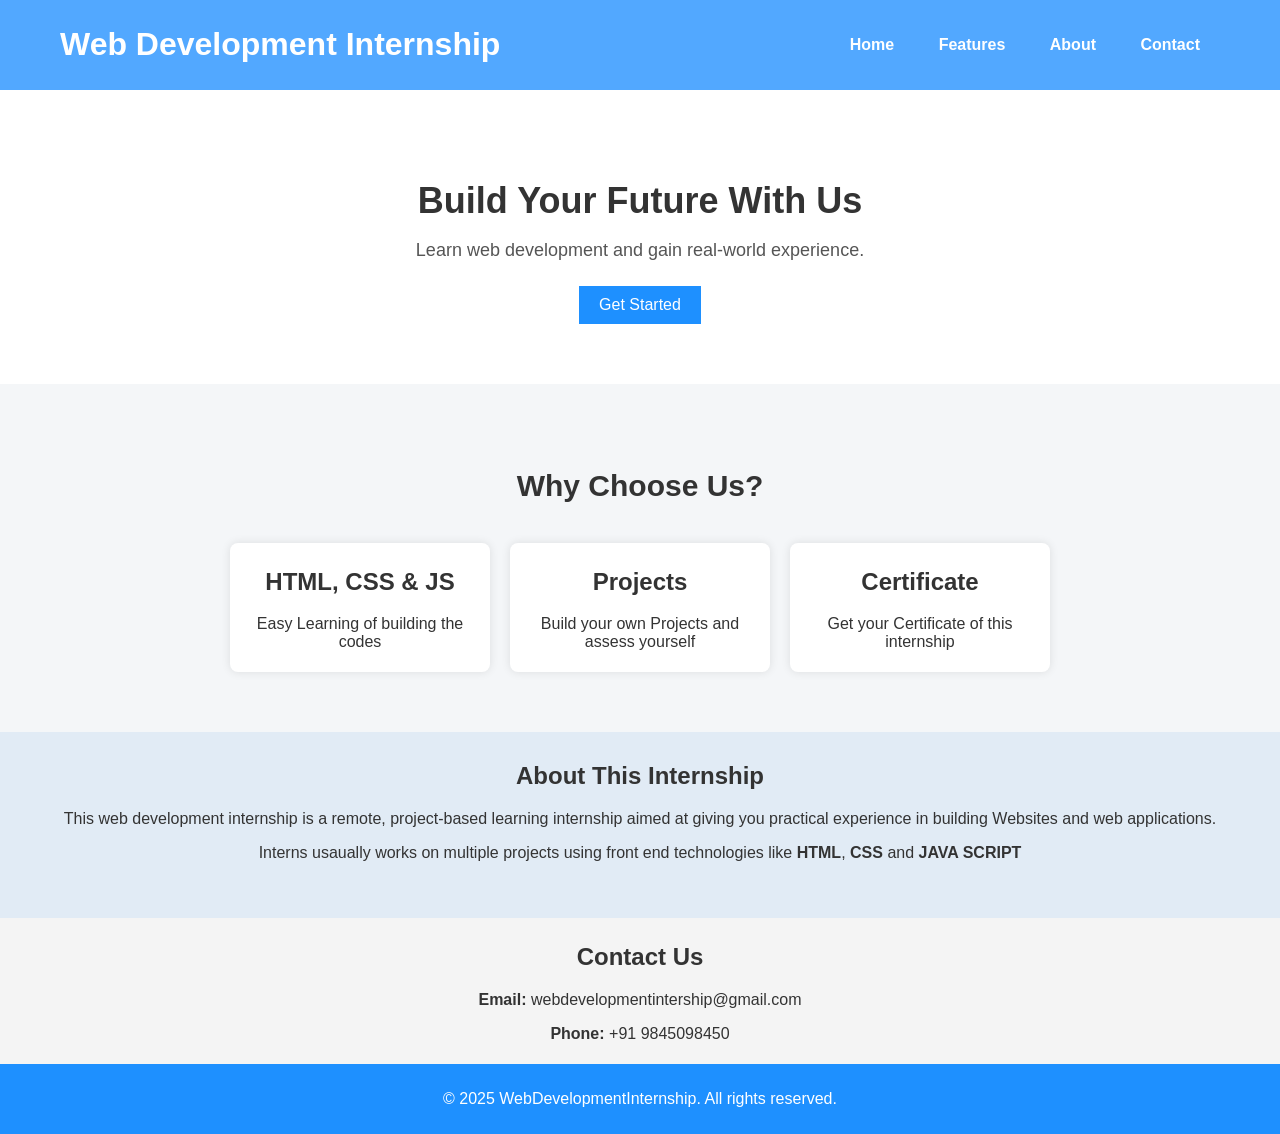
<file: landing page 2/index.html>
<!DOCTYPE html>
<html lang="en">
<head>
    <meta charset="UTF-8">
    <title>Task 1 Landing Page</title>
    <link rel="stylesheet" href="style.css">
</head>
<body>

    <!-- Header -->
    <header>
        <h1>Web Development Internship</h1>
        <nav>
            <a href="#home">Home</a>
            <a href="#why">Features</a>
            <a href="#about">About</a>
            <a href="#contact">Contact</a>
        </nav>
    </header>

    <!-- Hero Section -->
    <section class="hero" id="home">
        <h2>Build Your Future With Us</h2>
        <p>Learn web development and gain real-world experience.</p>
        <button>Get Started</button>
    </section>

    <!-- Features Section -->
    <section class="features" id="why">
        <h2 class="section-title">Why Choose Us?</h2>
        <div class="feature-container">
            <div class="feature-box">
                <h2>HTML, CSS & JS</h2>
                <p>Easy Learning of building the codes</p>
            </div>

            <div class="feature-box">
                <h2>Projects</h2>
                <p>Build your own Projects and assess yourself</p>
            </div>

            <div class="feature-box">
                <h2>Certificate</h2>
                <p>Get your Certificate of this internship</p>
            </div>
        </div>
    </section>

    <!-- ===== About Section ===== -->
    <section class="about" id="about">
        <div class="about-text">
            <center><h2>About This Internship</h2></center>
            <center><p>
                This web development internship is a remote, project-based learning internship aimed at giving you practical experience in building Websites and web applications.</p> 
            <p>Interns usaually works on multiple projects using front end technologies like <b>HTML</b>, <b>CSS</b> and <b>JAVA SCRIPT</b></p></center>

        </div>

        
    </section>


    <!-- Contact Section -->
    <section class="contact" id="contact">
        <h2>Contact Us</h2>
        <p><b>Email:</b> webdevelopmentintership@gmail.com</p>
        <p><b>Phone:</b> +91 9845098450</p>
    </section>

    <!-- Footer -->
    <footer>
        <p>© 2025 WebDevelopmentInternship. All rights reserved.</p>
    </footer>

</body>
</html>
</file>
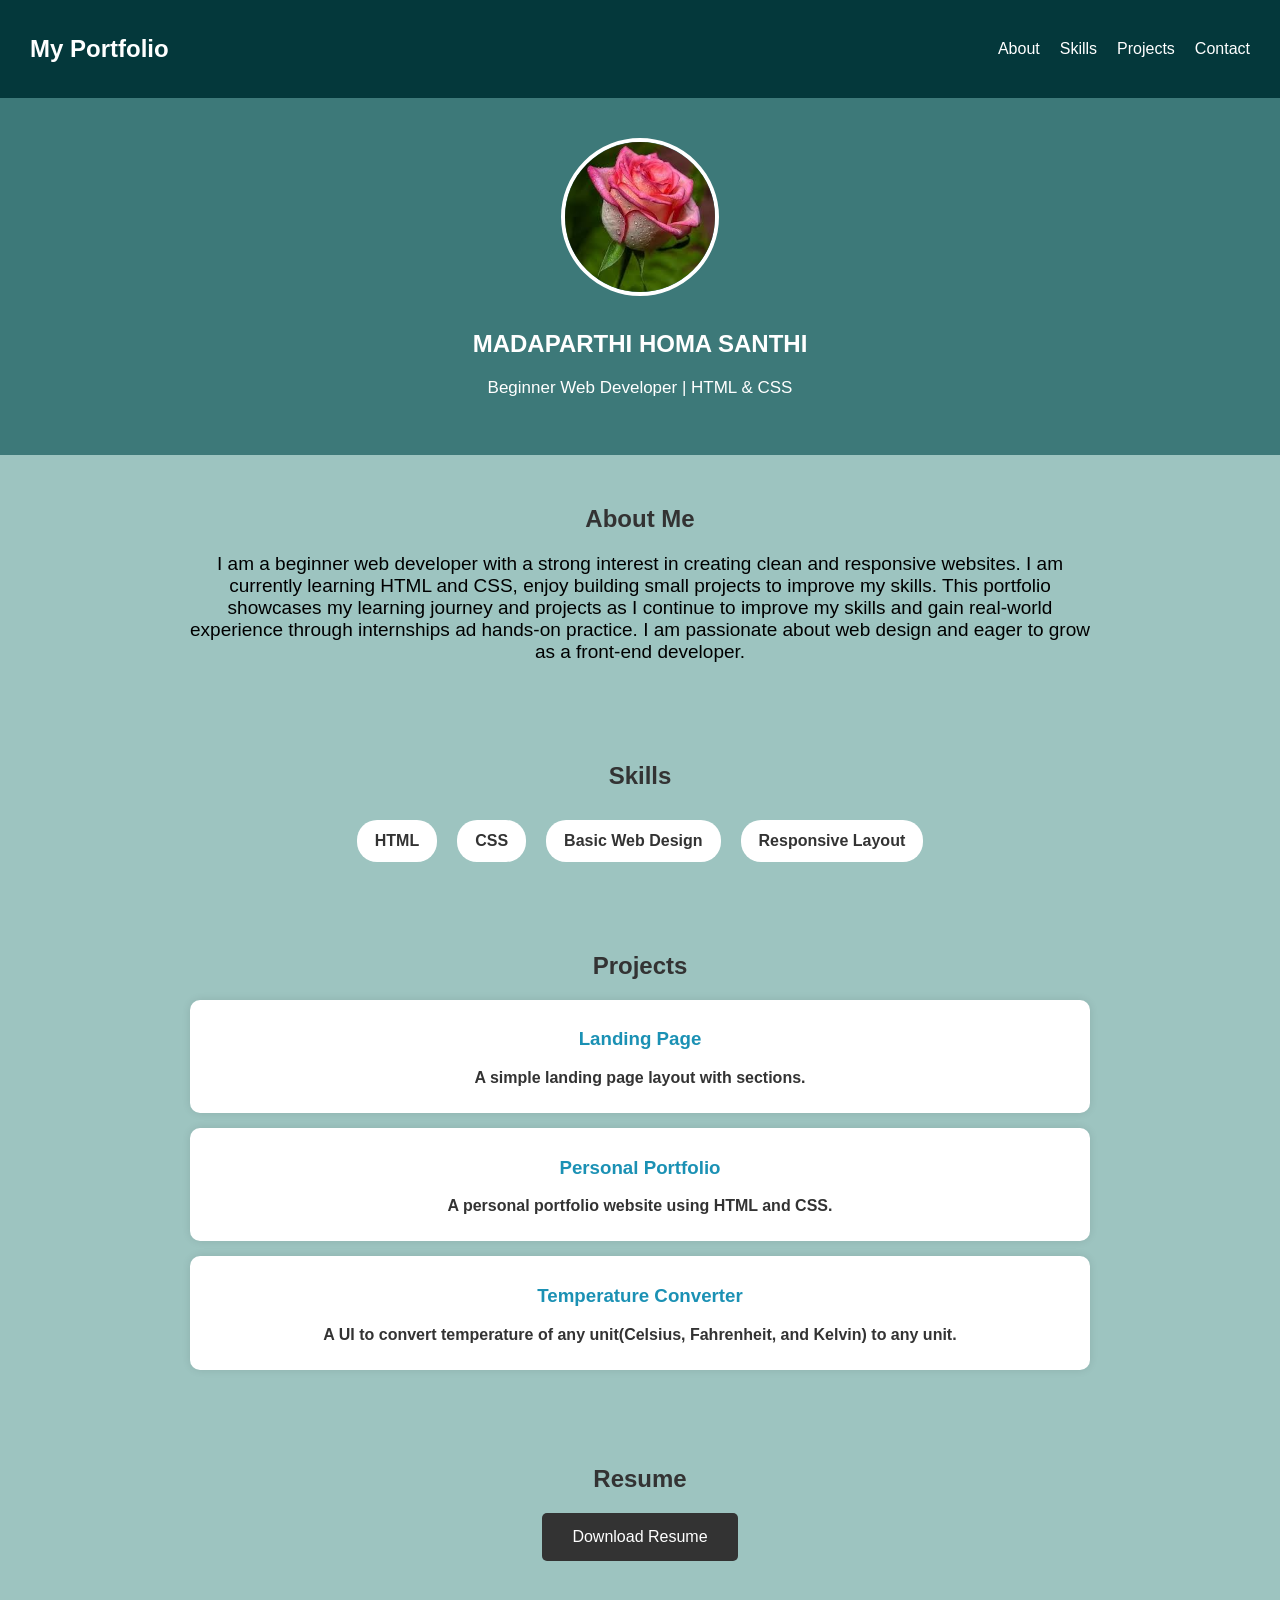
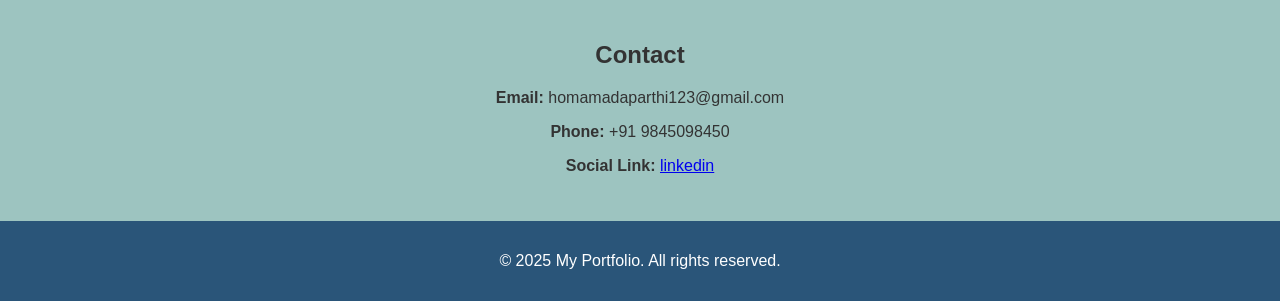
<file: portfolio/index.html>
<!DOCTYPE html>
<html lang="en">
<head>
    <meta charset="UTF-8">
    <meta name="viewport" content="width=device-width, initial-scale=1.0">
    <title>My Portfolio</title>

    <!-- Link CSS file -->
    <link rel="stylesheet" href="style.css">
</head>
<body>

    <!-- Navigation Bar -->
    <nav>
        <h2 class="logo">My Portfolio</h2>
        <ul>
            <li><a href="#about">About</a></li>
            <li><a href="#skills">Skills</a></li>
            <li><a href="#projects">Projects</a></li>
            <li><a href="#contact">Contact</a></li>
        </ul>
    </nav>

    <!-- Header Section -->
    <header>
        <img src="profile.jpg" alt="Profile Photo" class="profile-img">
        <h2>MADAPARTHI HOMA SANTHI</h2>
        <p style="font-size: 17px;">Beginner Web Developer | HTML & CSS</p>
    </header>

    <!-- About Section -->
    <section class="about" id="about">
        <h2 class="section-title">About Me</h2>
        <p style="font-size: 19px; color: black;">
            I am a beginner web developer with a strong interest in creating clean and responsive websites.
            I am currently learning HTML and CSS, enjoy building small projects to improve my skills.
            This portfolio showcases my learning journey and projects as I continue to improve my skills and gain real-world experience through internships ad hands-on practice.
            I am passionate about web design and eager to grow as a front-end developer.
        </p>
    </section>

    <!-- Skills Section -->
    <section class="skills" id="skills">
        <h2>Skills</h2>
        <div class="skills-box">
            <span>HTML</span>
            <span>CSS</span>
            <span>Basic Web Design</span>
            <span>Responsive Layout</span>
        </div>
    </section>

    <!-- Projects Section -->
    <section class="projects" id="projects">
        <h2>Projects</h2>

        <div class="project">
            <center><h3 style="color: rgba(18, 140, 177, 0.959);">Landing Page</h3></center>
            <p style="font-weight: 600;">A simple landing page layout with sections.</p>
        </div>

        <div class="project">
            <center><h3 style="color: rgba(18, 140, 177, 0.959);">Personal Portfolio</h3></center>
            <p style="font-weight: 600;">A personal portfolio website using HTML and CSS.</p>
        </div>

        <div class="project">
            <center><h3 style="color: rgba(18, 140, 177, 0.959);">Temperature Converter</h3></center>
            <p style="font-weight: 600;">A UI to convert temperature of any unit(Celsius, Fahrenheit, and Kelvin) to any unit.</p>
        </div>
    </section>

    <!-- Resume Section -->
    <section>
        <h2>Resume</h2>
        <center><a href="resume.pdf" class="btn" download>Download Resume</a></center>
    </section>

    <!-- Contact Section -->
    <section class="contact" id="contact">
        <h2>Contact</h2>
        <p><b>Email:</b> homamadaparthi123@gmail.com</p>
        <p><b>Phone:</b> +91 9845098450</p>
        <p><b>Social Link:</b> <a href="https://www.linkedin.com/in/homa-santhi-madaparthi-b99b94304?utm_source=share&utm_campaign=share_via&utm_content=profile&utm_medium=android_app">linkedin</a></p>
    </section>

    <!-- Footer -->
    <footer>
        <p>© 2025 My Portfolio. All rights reserved.</p>
    </footer>

</body>
</html>
</file>
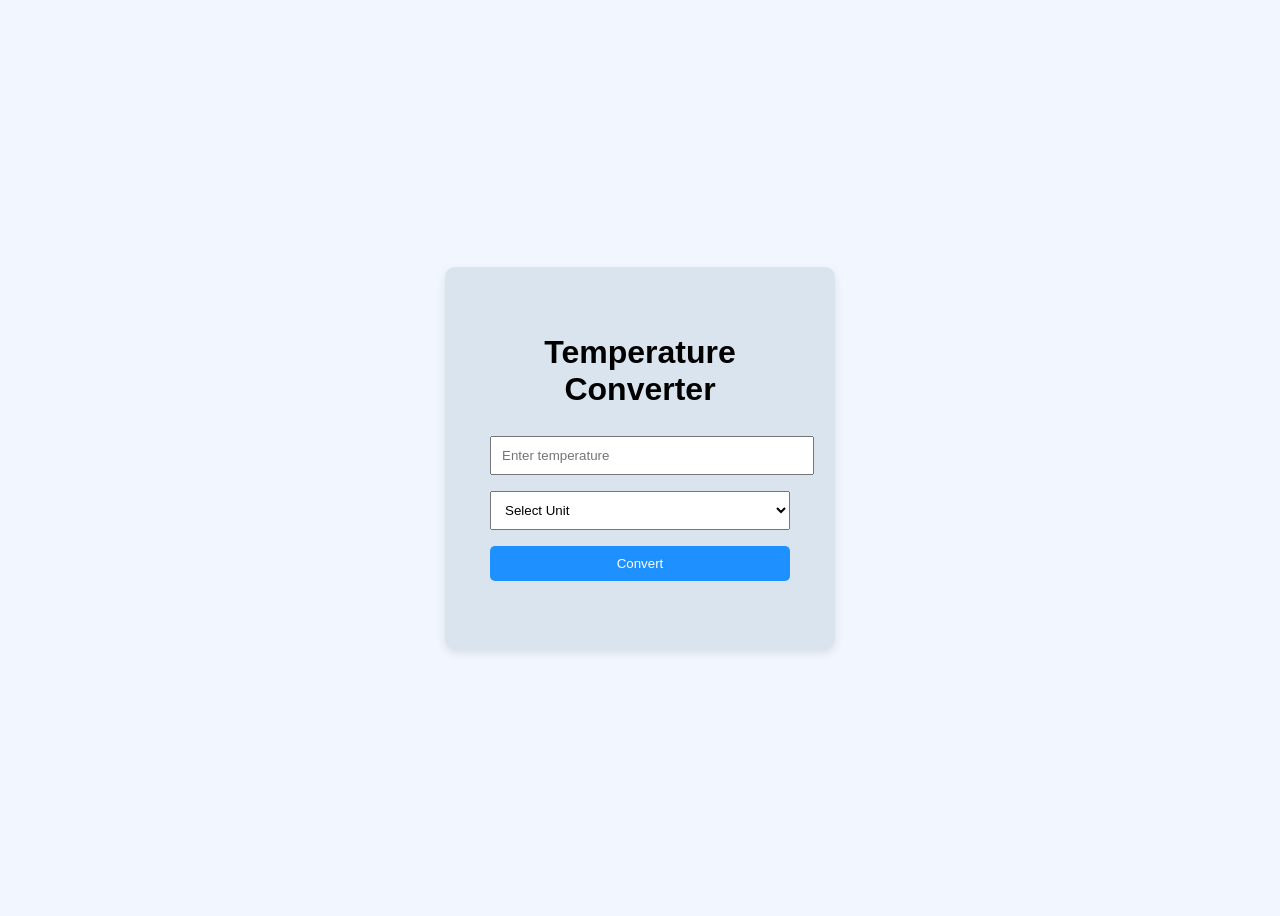
<file: temperature converter/index.html>
<!DOCTYPE html>
<html lang="en">
<head>
    <meta charset="UTF-8">
    <title>Temperature Converter</title>
    <link rel="stylesheet" href="style.css">
</head>
<body>

    <div class="container">
        <h1>Temperature Converter</h1>

        <!-- Input Field -->
        <input type="text" id="temperature" placeholder="Enter temperature">

        <!-- Dropdown -->
        <select id="unit">
            <option value="">Select Unit</option>
            <option value="celsius">Celsius (°C)</option>
            <option value="fahrenheit">Fahrenheit (°F)</option>
            <option value="kelvin">Kelvin (K)</option>
        </select>

        <!-- Convert Button -->
        <button onclick="convertTemperature()">Convert</button>

        <!-- Display Area -->
        <div id="result"></div>
    </div>

    <script src="script.js"></script>
</body>
</html>
</file>
<file: landing page 2/style.css>
body {
    margin: 0;
    padding: 0;
    box-sizing: border-box;
    font-family: Arial, sans-serif;
    background-color: #f4f6f8;
    color: #333;
}

/* Header */
header {
    background-color: #52a8ff;
    color: white;
    padding: 5px 60px;
    display: flex;
    justify-content: space-between;
    align-items: center;
    position: sticky;
    top: 0;
}

header nav a {
    color: white;
    margin: 20px;
    text-decoration: none;
    font-weight: bold;
}

 header nav a:hover {
    text-decoration: underline;
}

/* Hero Section */
.hero {
    background-color: white;
    text-align: center;
    padding: 60px 20px;
}

.hero h2 {
    font-size: 36px;
    margin-bottom: 15px;
}

.hero p {
    font-size: 18px;
    margin-bottom: 25px;
    color: #555;
}

.hero button {
    padding: 10px 20px;
    font-size: 16px;
    background-color: #1e90ff;
    color: white;
    border: none;
    cursor: pointer;
}

.hero button:hover {
    background-color: #0951be;
}

/* Features */
.features {
    padding: 60px 20px;
}

.section-title {
    text-align: center;
    font-size: 30px;
    margin-bottom: 40px;
}

.feature-container {
    display: flex;
    gap: 20px;
    justify-content: center;
    flex-wrap: wrap;
}

.feature-box {
    background-color: white;
    width: 250px;
    padding: 5px;
    text-align: center;
    border-radius: 8px;
    box-shadow: 0 0 10px rgba(0,0,0,0.1);
    transition: transform 0.3s;
}

.feature-box:hover {
    transform: translateY(-8px);
}

.feature-box h3 {
    color: #1e90ff;
    margin-bottom: 10px;
}

/* ===== About Section ===== */
.about {
    background-color: rgb(225, 235, 245);
    padding: 40px;
    display: flex;
    gap: 10px;
    align-items: center;
    flex-wrap: wrap;
}

.about-text {
    flex: 1;
}

.about-text h2 {
    margin-top: -10px;
    margin-bottom: 20px;
}


/* Contact */
.contact {
    background-color: #f4f4f4;
    padding: 5px;
    text-align: center;
}

/* Footer */
footer {
    background-color: #1e90ff;
    color: white;
    text-align: center;
    padding: 10px;
}

/* ================= RESPONSIVE DESIGN ================= */

/* -------- Tablets (max-width: 992px) -------- */
@media (max-width: 992px) {

    .header {
        padding: 20px 30px;
    }

    .hero h2 {
        font-size: 30px;
    }

    .feature-container {
        gap: 15px;
    }

    .feature-box {
        width: 45%;   /* 2 columns */
    }

    .about {
        gap: 20px;
    }
}

/* -------- Mobile Devices (max-width: 768px) -------- */
@media (max-width: 768px) {

    /* Header */
    .header {
        flex-direction: column;
        text-align: center;
    }

    .nav {
        margin-top: 10px;
    }

    .nav a {
        display: block;
        margin: 10px 0;
    }

    /* Hero */
    .hero {
        padding: 60px 15px;
    }

    .hero h2 {
        font-size: 26px;
    }

    .hero p {
        font-size: 16px;
    }

    /* Features */
    .feature-container {
        flex-direction: column;
        align-items: center;
    }

    .feature-box {
        width: 90%;   /* 1 column */
    }

    /* About */
    .about {
        flex-direction: column;
        text-align: center;
    }

    .about-box {
        width: 100%;
        height: 180px;
    }
}

/* -------- Small Mobile (max-width: 480px) -------- */
@media (max-width: 480px) {

    .hero h2 {
        font-size: 22px;
    }

    .section-title {
        font-size: 24px;
    }

    .footer {
        font-size: 14px;
        padding: 15px;
    }
}
</file>
<file: portfolio/style.css>
body {
    margin: 0;
    font-family: Arial, sans-serif;
    background-color: #9dc4c0;
    color: #333;
}

/* Navigation */
nav {
    background: #04383b;
    color: white;
    display: flex;
    justify-content: space-between;
    align-items: center;
    padding: 15px 30px;
    position: sticky;
    top: 0;
}

nav ul {
    list-style: none;
    display: flex;
}

nav ul li {
    margin-left: 20px;
}

nav ul li a {
    color: white;
    text-decoration: none;
}

nav ul li a:hover {
    color: #00bcd4;
}

/* Header */
header {
    background-color: #3d7979;
    color: white;
    text-align: center;
    padding: 40px 20px;
}

.profile-img {
    width: 150px;
    height: 150px;
    border-radius: 50%;
    border: 4px solid white;
    margin-bottom: 10px;
}

/* Sections */
section {
    max-width: 900px;
    margin: auto;
    padding: 30px 20px;
}

h2 {
    text-align: center;
    margin-bottom: 20px;
}

/* Skills */
.skills-box {
    display: flex;
    flex-wrap: wrap;
    justify-content: center;
}

.skills-box span {
    background: white;
    font-weight: bold;
    margin: 10px;
    padding: 12px 18px;
    border-radius: 20px;
    transition: transform 0.3s;
}

.skills-box span:hover {
    transform: scale(1.1);
    background: #3d7979;
    color: white;
}

/* Projects */
.project {
    background-color: white;
    padding: 10px 20px;
    margin: 15px 0;
    border-radius: 10px;
    box-shadow: 0 0 8px rgba(0,0,0,0.1);
    transition: transform 0.3s;
}

.project:hover{
    transform: translateY(-5px);
}

/* Button */
.btn {
    display: inline-block;
    background-color: #333;
    color: white;
    padding: 15px 30px;
    text-decoration: none;
    border-radius: 5px;
}

.btn:hover {
    background-color: #3d7979;
}

/* Contact */
section p {
    text-align: center;

}

/* Footer */
footer {
    background-color: #2a5579;
    color: white;
    text-align: center;
    padding: 15px;
}
</file>
<file: temperature converter/style.css>
body {
    font-family: Arial, sans-serif;
    background-color: #f2f6ff;
    display: flex;
    justify-content: center;
    align-items: center;
    height: 100vh;
}

.container {
    background: rgb(217, 228, 238);
    padding: 45px;
    border-radius: 10px;
    width: 300px;
    text-align: center;
    box-shadow: 0 4px 10px rgba(0,0,0,0.1);
}

h1 {
    margin-bottom: 20px;
}

input, select, button {
    width: 100%;
    padding: 10px;
    margin: 8px 0;
}

button {
    background-color: #1e90ff;
    color: white;
    border: none;
    cursor: pointer;
    border-radius: 5px;
}

button:hover {
    background-color: #3b4edb;
}

#result {
    margin-top: 15px;
    font-weight: bold;
}
</file>
